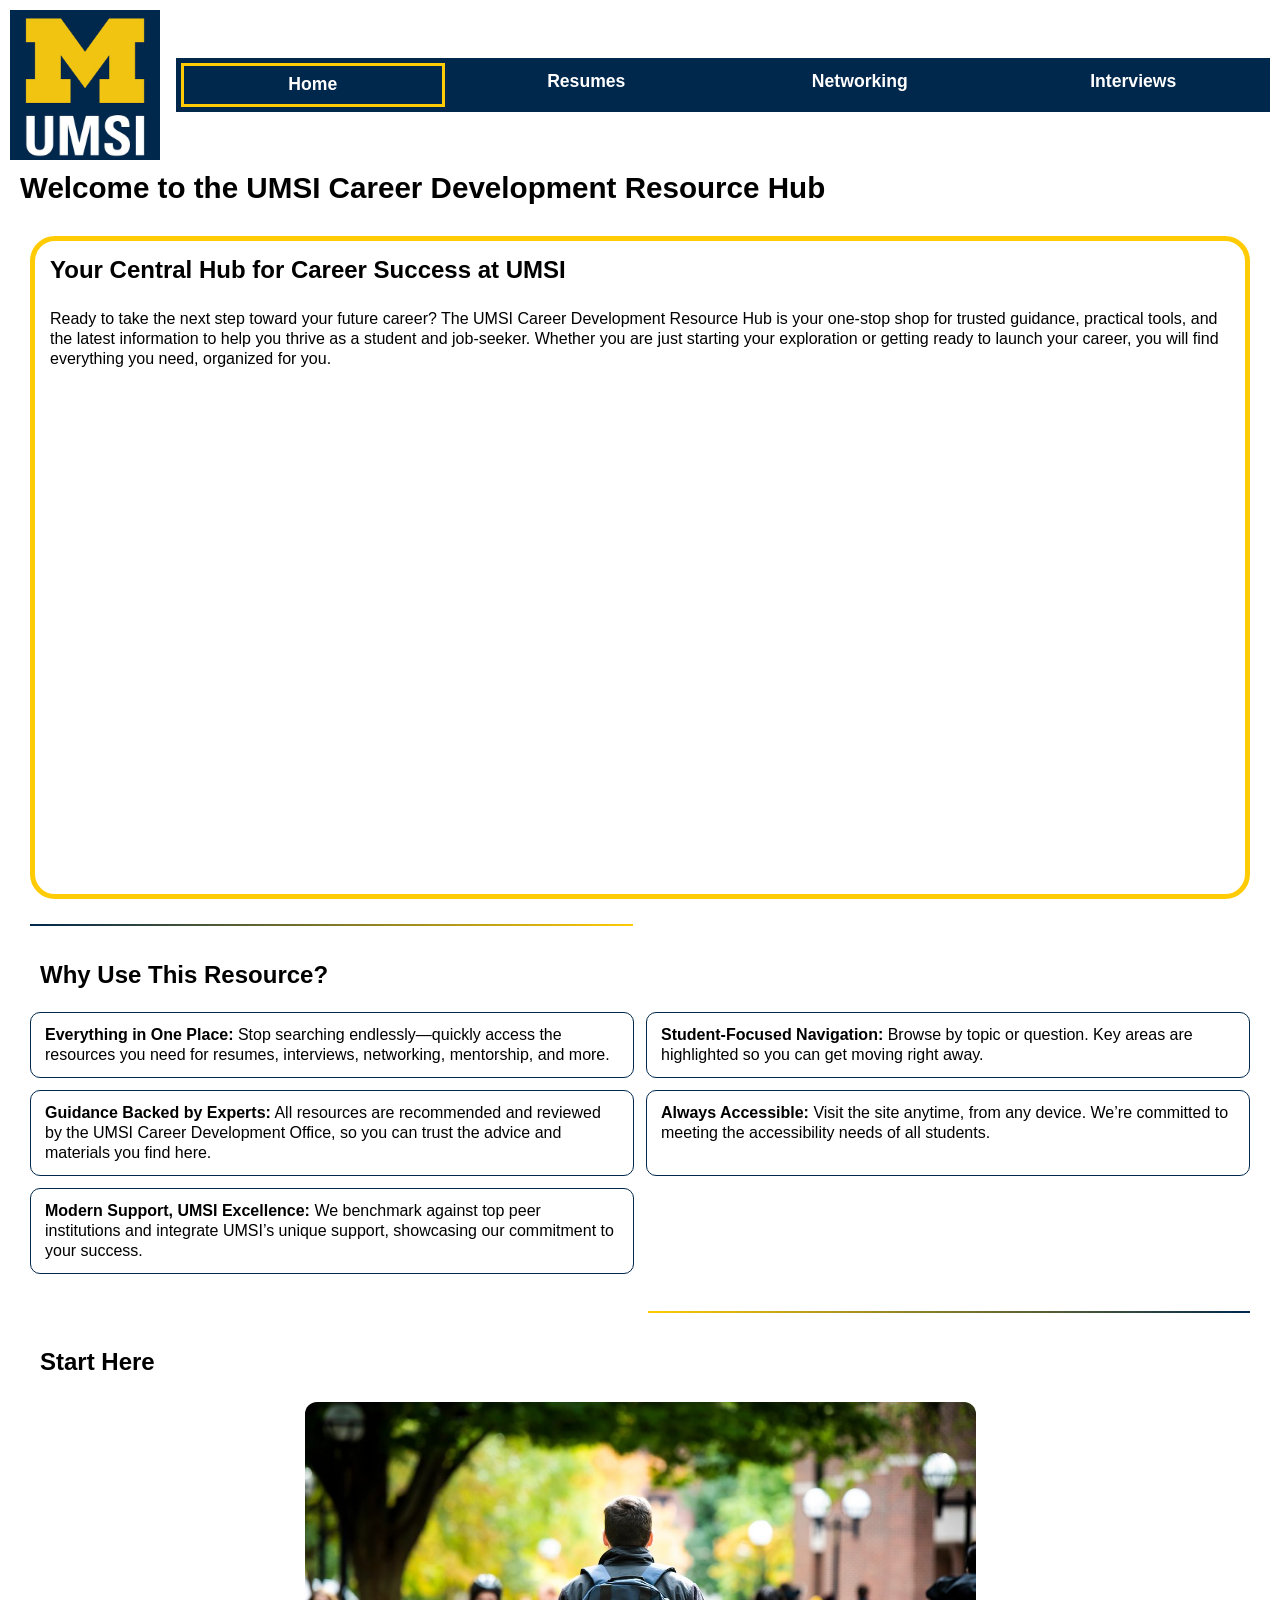
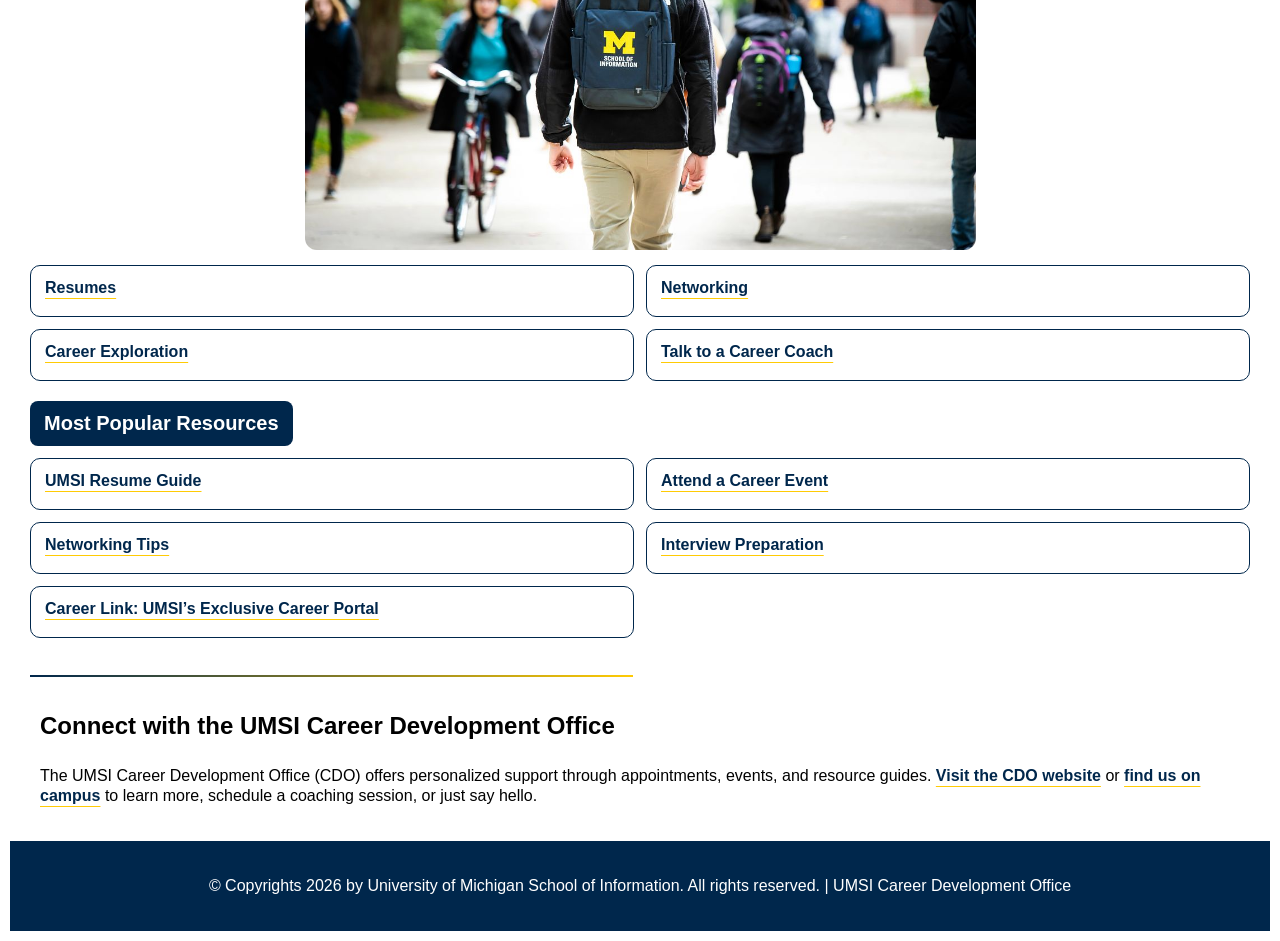
<file: index.html>
<!DOCTYPE html>
<html lang="en">
<head>
    <meta charset="UTF-8">
    <meta name="viewport" content="width=device-width, initial-scale=1.0">
    <link rel="stylesheet" href="css/html5reset.css">
    <link rel="stylesheet" href="css/style.css">
    <title>MSI Career Development Resource Hub</title>
</head>
<body>

    <header>
    <a href = "#main">Skip to Main Content</a>
        <img src="images/UMSI_signature_vertical_informal_solidblue.jpg" alt="UMSI Logo">
        <nav>
            <ul>
                <li><a href = "index.html" class="active">Home</a></li>
                <li><a href = "resume.html">Resumes</a></li>
                <li><a href = "networking.html">Networking</a></li>
                <li><a href = "interviews.html">Interviews</a></li>
            </ul>
        </nav>
    <h1>Welcome to the UMSI Career Development Resource Hub</h1>
    </header>

    <main id="main">
    <section>
      <h2>Your Central Hub for Career Success at UMSI</h2>
      <p>
        Ready to take the next step toward your future career? The UMSI Career Development Resource Hub is your one-stop shop for trusted guidance, practical tools, and the latest information to help you thrive as a student and job-seeker. Whether you are just starting your exploration or getting ready to launch your career, you will find everything you need, organized for you.
      </p>
      <iframe src="https://www.youtube.com/embed/GSjGeDYJ5Nk?si=qhxJPRTIT___x8hG" title="YouTube video player" frameborder="0" allow="accelerometer; autoplay; clipboard-write; encrypted-media; gyroscope; picture-in-picture; web-share" referrerpolicy="strict-origin-when-cross-origin" allowfullscreen></iframe>
    </section>
    <hr>
    <section>
      <h2>Why Use This Resource?</h2>


      <ul class="list">
        <li><strong>Everything in One Place:</strong> Stop searching endlessly—quickly access the resources you need for resumes, interviews, networking, mentorship, and more.</li>
        <li><strong>Student-Focused Navigation:</strong> Browse by topic or question. Key areas are highlighted so you can get moving right away.</li>
        <li><strong>Guidance Backed by Experts:</strong> All resources are recommended and reviewed by the UMSI Career Development Office, so you can trust the advice and materials you find here.</li>
        <li><strong>Always Accessible:</strong> Visit the site anytime, from any device. We’re committed to meeting the accessibility needs of all students.</li>
        <li><strong>Modern Support, UMSI Excellence:</strong> We benchmark against top peer institutions and integrate UMSI’s unique support, showcasing our commitment to your success.</li>
      </ul>
    </section>
    <hr>
        <section>
      <h2>Start Here</h2>
      <div>
        <img src="images/UMSI_CampusFall_UMSIBackpack_02.jpg" alt="A student wears a UMSI backpack in fall on the drag.">
        <ul class="list">
            <li><a href="resume.html">Resumes</a></li>
            <li><a href="networking.html">Networking</a></li>
            <li><a>Career Exploration</a></li>
            <li><a>Talk to a Career Coach</a></li>
        </ul>
       

      </div>
      <div>
        <h3>Most Popular Resources</h3>
        <ul class="list">
          <li><a href="https://docs.google.com/document/d/1_1GfDJyVGIgE82MZjVhuWT_aB_2Hcj1NN62FUCXoR_o/edit?tab=t.0" target="_blank">UMSI Resume Guide</a></li>
          <li><a href="https://umich.instructure.com/courses/137916/pages/attend-an-event" target="_blank">Attend a Career Event</a></li>
          <li><a href="https://docs.google.com/document/d/18HMt79BU8ovGf9z7_P7No5tuwUS6qHNW5u0sgrepLtE/edit?tab=t.0" target="_blank">Networking Tips</a></li>
          <li><a href="https://docs.google.com/presentation/d/15n-XqsFEntdbkZz89K-ohf7Or1NnCt5CQNDG-6fh2a0/edit?usp=sharing" target="_blank">Interview Preparation</a></li>
          <li><a href="https://si-umich.12twenty.com/Login" target="_blank">Career Link: UMSI’s Exclusive Career Portal</a></li>
        </ul>
      </div>
    </section>
    <hr>
    <section>
      <h2>Connect with the UMSI Career Development Office</h2>
      <p>
        The UMSI Career Development Office (CDO) offers personalized support through appointments, events, and resource guides. <a href="https://umich.instructure.com/courses/137916" target="_blank">Visit the CDO website</a> or <a href="https://www.si.umich.edu/about-umsi/getting-umsi" target="_blank">find us on campus</a> to learn more, schedule a coaching session, or just say hello.
      </p>
    </section>
       
        <!-- Content taken & modified from UMGPT with the prompt, "Write me a webpage of intro content to help meet the following requirements - this is for the home page": and then pasted in the client objectives & project requirements"
        UMGPT. (2025). UMGPT ( GPT-4.1 August 25th version) [Large language model]. -->
    </main>
    <footer>
      <p>© Copyrights <span id="year"></span> by University of Michigan School of Information. All rights reserved. | <a href="https://umich.instructure.com/courses/137916">UMSI Career Development Office </a></p>
    </footer>
</body>
</html>

<script>
  document.getElementById("year").innerHTML = new Date().getFullYear();
</script>
</file>
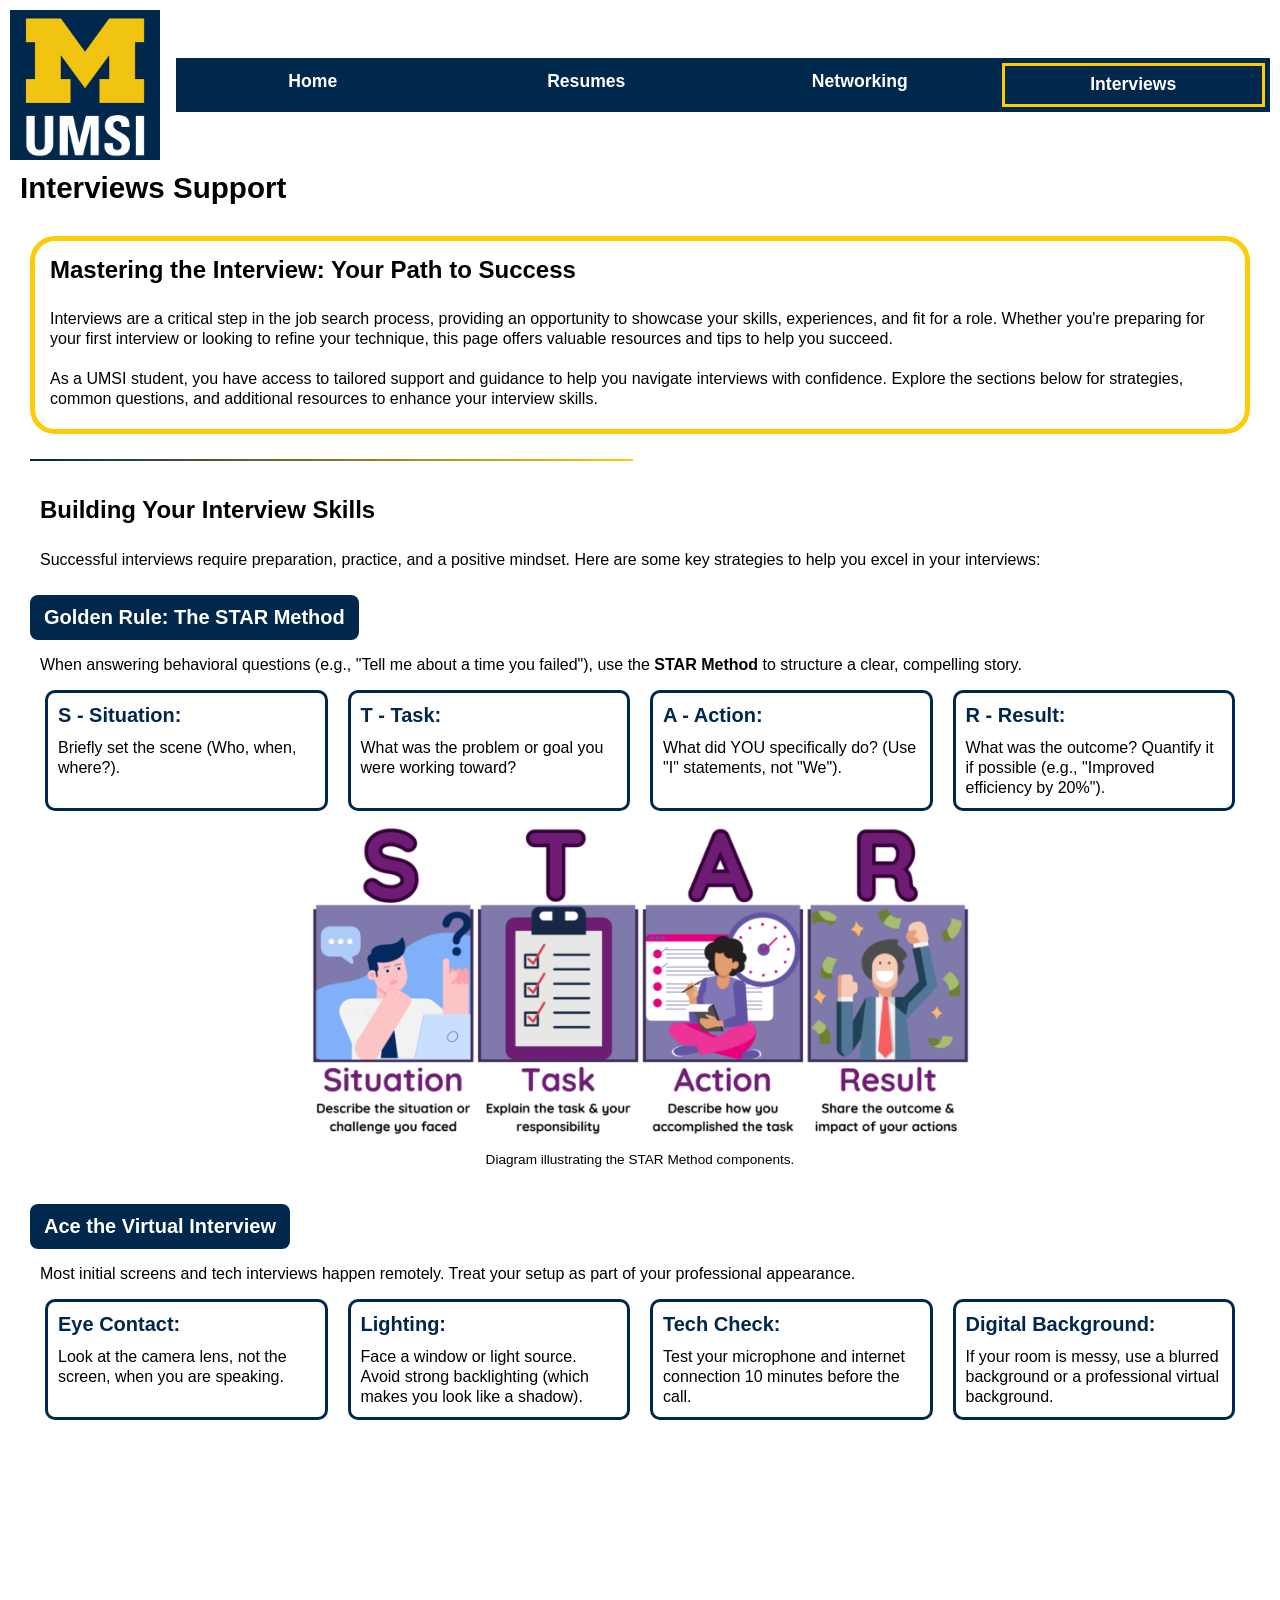
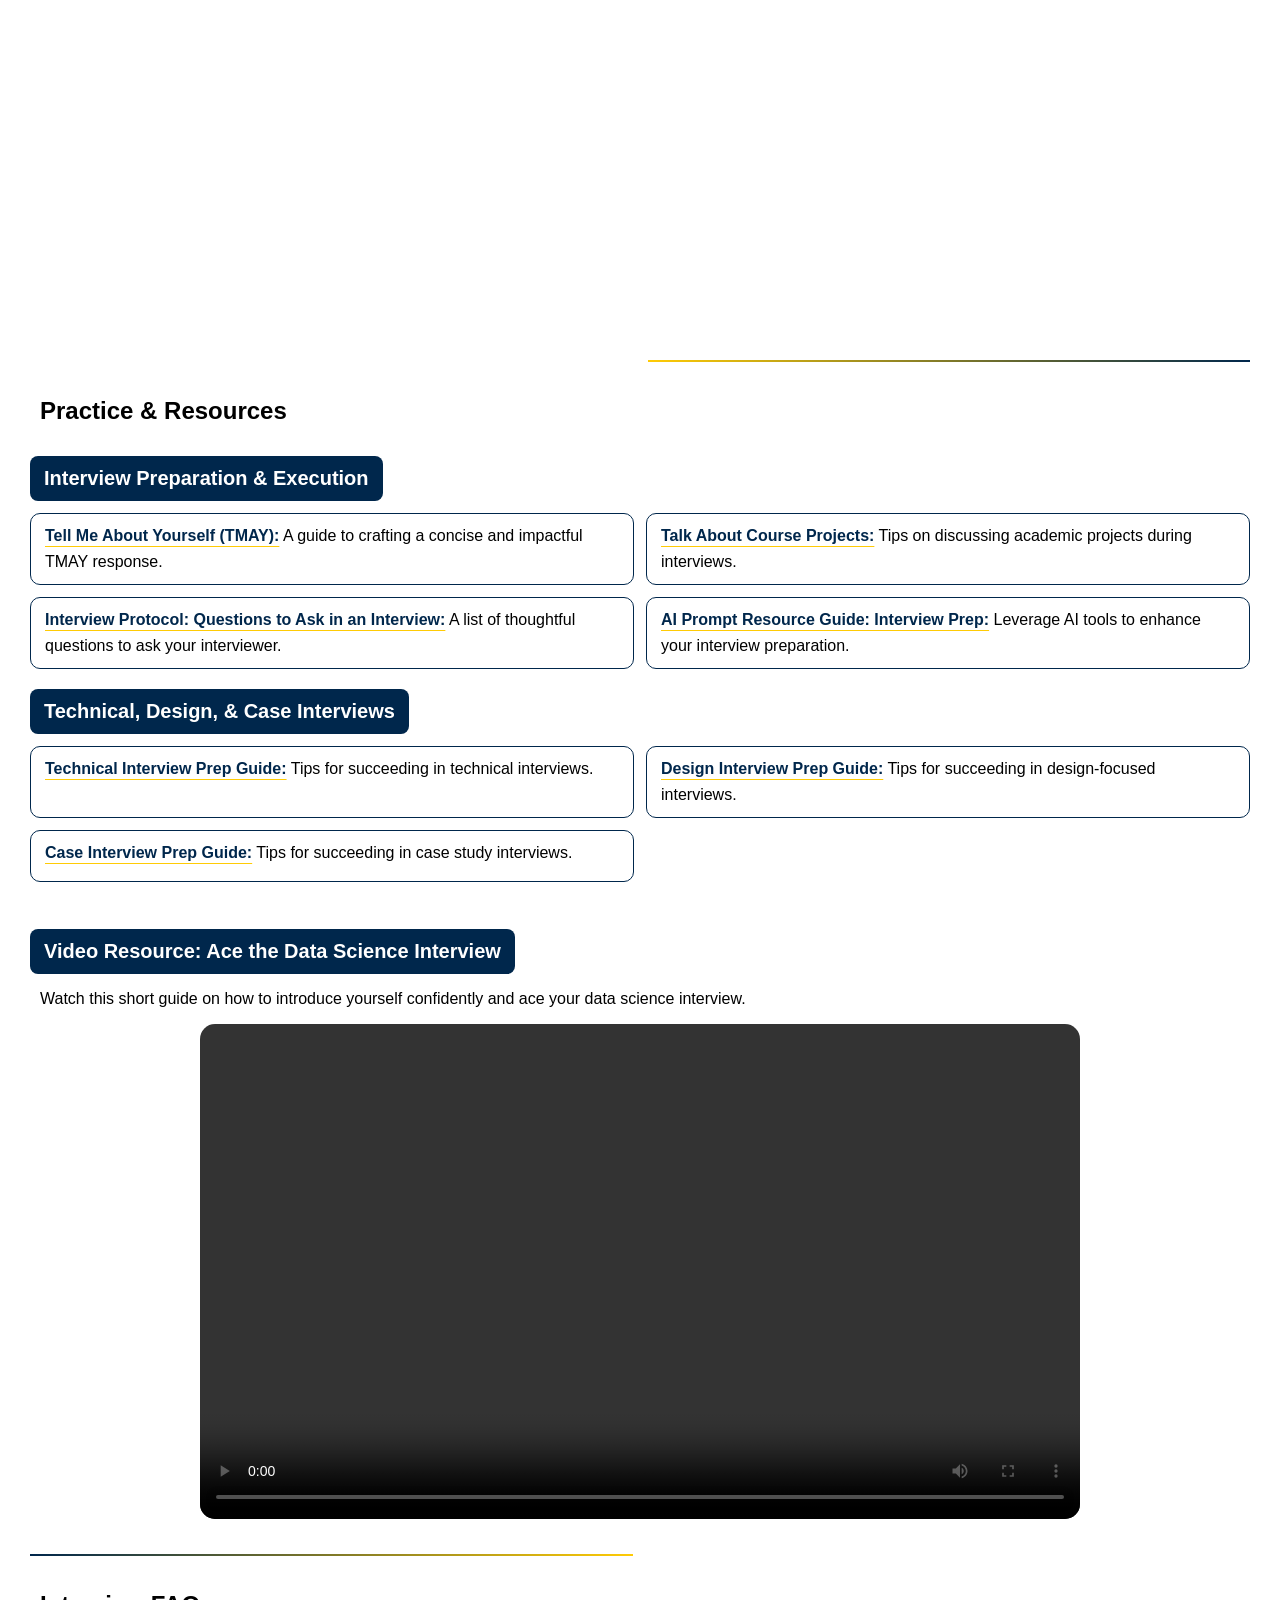
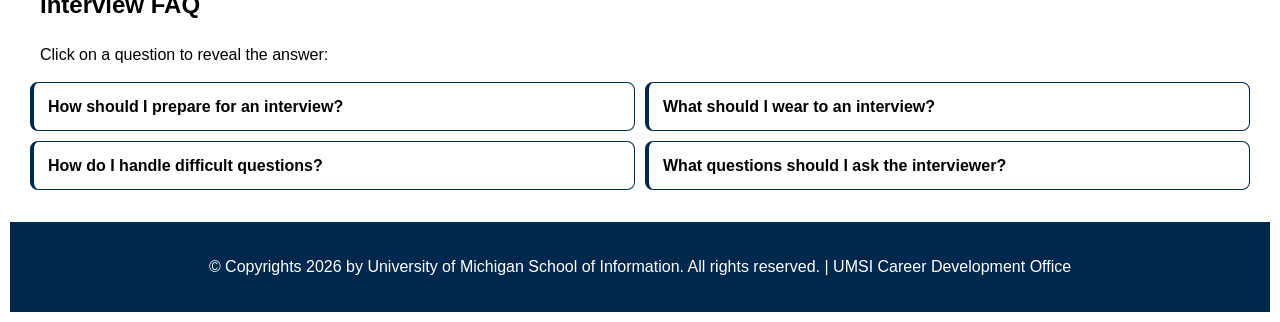
<file: interviews.html>
<!DOCTYPE html>
<html lang="en">
<head>
    <meta charset="UTF-8">
    <meta name="viewport" content="width=device-width, initial-scale=1.0">
    <link rel="stylesheet" href="css/html5reset.css">
    <link rel="stylesheet" href="css/style.css">
    <title>Interviews</title>
</head>
<body>
    <header>
    <a href = "#main">Skip to Main Content</a>
        <img src="images/UMSI_signature_vertical_informal_solidblue.jpg" alt="UMSI Logo">
        <nav>
            <ul>
                <li><a href = "index.html">Home</a></li>
                <li><a href = "resume.html">Resumes</a></li>
                <li><a href = "networking.html">Networking</a></li>
                <li><a href = "interviews.html" class="active">Interviews</span></a></li>
            </ul>
        </nav>
    <h1>Interviews Support</h1>
    </header>

    <main id="main">
        <section>
            <h2>Mastering the Interview: Your Path to Success</h2>
            <p>
                Interviews are a critical step in the job search process, providing an opportunity to showcase your skills, experiences, and fit for a role. Whether you're preparing for your first interview or looking to refine your technique, this page offers valuable resources and tips to help you succeed.
            </p>
            <p>
                As a UMSI student, you have access to tailored support and guidance to help you navigate interviews with confidence. Explore the sections below for strategies, common questions, and additional resources to enhance your interview skills.
            </p>
        </section>
        <hr>
        <section>
            <h2>Building Your Interview Skills</h2>
            <p>
                Successful interviews require preparation, practice, and a positive mindset. Here are some key strategies to help you excel in your interviews:
            </p>
            <h3>Golden Rule: The STAR Method</h3>
            <p>
                When answering behavioral questions (e.g., "Tell me about a time you failed"), use the <strong>STAR Method</strong> to structure a clear, compelling story.
            </p>
            <div>
                <ol class="steps">
                    <li><strong>S - Situation:</strong> Briefly set the scene (Who, when, where?).</li>
                    <li><strong>T - Task:</strong> What was the problem or goal you were working toward?</li>
                    <li><strong>A - Action:</strong> What did YOU specifically do? (Use "I" statements, not "We").</li>
                    <li><strong>R - Result:</strong> What was the outcome? Quantify it if possible (e.g., "Improved efficiency by 20%").</li>
                </ol>
                <figure>
                    <img src="images/STAR_Method.png" alt="STAR Method Diagram">
                    <figcaption>Diagram illustrating the STAR Method components.</figcaption>
                </figure>
            </div>
        </section>

        <section>
            <h3>Ace the Virtual Interview</h3>
            <p>
                Most initial screens and tech interviews happen remotely. Treat your setup as part of your professional appearance.
            </p>
            <div>
                <ul class="steps">
                    <li><strong>Eye Contact:</strong> Look at the camera lens, not the screen, when you are speaking.</li>
                    <li><strong>Lighting:</strong> Face a window or light source. Avoid strong backlighting (which makes you look like a shadow).</li>
                    <li><strong>Tech Check:</strong> Test your microphone and internet connection 10 minutes before the call.</li>
                    <li><strong>Digital Background:</strong> If your room is messy, use a blurred background or a professional virtual background.</li>
                </ul>
            </div>
            <iframe 
            src="https://www.youtube.com/embed/syfPzQWwbTk" title="Ace the Virtual Interview" frameborder="0" allow="accelerometer; autoplay; clipboard-write; encrypted-media; gyroscope; picture-in-picture; web-share" referrerpolicy="strict-origin-when-cross-origin" allowfullscreen>
            </iframe>
        </section>
        <hr>
        <section>
            <h2>Practice & Resources</h2>
            <h3>Interview Preparation & Execution</h3>
            <ul class="list">
                <li>
                    <a href="https://docs.google.com/document/d/16HY__RHplZMBGhWmM6OavMvXXwiuNMxSPsfGCTIKd-o/edit?tab=t.0">Tell Me About Yourself (TMAY):</a> A guide to crafting a concise and impactful TMAY response.
                </li>
                <li>
                    <a href="https://docs.google.com/presentation/d/1zKegYumYvZG0y5vAWU91py8K_cHfAG3f22DUA2e_H9c/edit?usp=sharing">Talk About Course Projects:</a> Tips on discussing academic projects during interviews.
                </li>
                <li>
                    <a href="https://docs.google.com/document/d/1GYuu8djjlM33PGblkjMNc9ZCgFXH0OoktPeLK2Nr7TQ/edit?usp=sharing">Interview Protocol: Questions to Ask in an Interview:</a> A list of thoughtful questions to ask your interviewer.
                </li>
                <li>
                    <a href="https://docs.google.com/document/d/1C-rxX5VcjVH7YjMdHil1VMo9ZdSOHmausOcX61dld-g/edit?usp=sharing">AI Prompt Resource Guide: Interview Prep:</a> Leverage AI tools to enhance your interview preparation.
                </li>
            </ul>

            <h3>Technical, Design, & Case Interviews</h3>
            <ul class="list">
                <li>
                    <a href="https://docs.google.com/document/d/1qys4-VL7LVX-8HG-uPVUV0w_G5uKsyQ_cK7ZDsxle4s/edit?usp=sharing">Technical Interview Prep Guide:</a> Tips for succeeding in technical interviews.
                </li>
                <li>
                    <a href="https://umich.instructure.com/courses/137916/files/26050885?module_item_id=2424429">Design Interview Prep Guide:</a> Tips for succeeding in design-focused interviews.
                </li>
                <li>
                    <a href="https://docs.google.com/document/d/1MPPjQ8j2c6LS4XrUXCctXYyoUaS1XJ7PUk6f5sxCVLY/edit?usp=sharing">Case Interview Prep Guide:</a> Tips for succeeding in case study interviews.
                </li>
            </ul>
        </section>
        <section>
            <h3>Video Resource: Ace the Data Science Interview</h3>
            <p>Watch this short guide on how to introduce yourself confidently and ace your data science interview.</p>
            
            <video controls>
                <source src="https://www.dropbox.com/scl/fi/nx0rgf1edacbedy2nyoq4/Winter-2024_Ace-the-Data-Science-Interview.mp4?rlkey=onhmr7183yd3rxm8yz8w3lxih&st=mgyyx3zj&raw=1" type="video/mp4">
                Your browser does not support the video tag.
            </video>
        </section>
        
        <hr>
        <section>
            <h2>Interview FAQ</h2>
            <p> Click on a question to reveal the answer:</p>
            <ul class="list faq-list">
                <li>
                    <strong>How should I prepare for an interview?</strong><br>
                    Research the company, review the job description, practice common questions, and prepare your own questions to ask.
                </li>
                <li>
                    <strong>What should I wear to an interview?</strong><br>
                    Dress appropriately for the company culture. When in doubt, it's better to be slightly overdressed than underdressed.
                </li>
                <li>
                    <strong>How do I handle difficult questions?</strong><br>
                    Stay calm, take a moment to think, and use the STAR method to structure your response.
                </li>
                <li>
                    <strong>What questions should I ask the interviewer?</strong><br>
                    Ask about team dynamics, company culture, growth opportunities, and next steps in the hiring process.
                </li>
            </ul>
        </section>
    </main>

    <footer>
      <p>© Copyrights <span id="year"></span> by University of Michigan School of Information. All rights reserved. | <a href="https://umich.instructure.com/courses/137916">UMSI Career Development Office </a></p>
    </footer>

    <!-- Content taken & modified from UMGPT with the prompt, "provide me with some content and resources for an interviews page" - this was after I had asked for content for the interviews page.
        UMGPT. (2025). UMGPT (GPT-4.1 August 25th version) [Large language model]. -->
</body>
</html>

<script>
    document.getElementById("year").textContent = new Date().getFullYear();

    document.querySelectorAll(".faq-list li").forEach((item) => {
        const question = item.querySelector("strong");
        if (!question) return;

        const answer = document.createElement("span");

        let node = question.nextSibling;
        while (node) {
            const next = node.nextSibling;
            if (!(node.nodeType === Node.ELEMENT_NODE && node.tagName === "br")) {
                answer.appendChild(node);
            }
            node = next;
        }

        item.appendChild(answer);
        answer.style.display = "none";
        question.style.cursor = "pointer";

        question.addEventListener("click", () => {
            answer.style.display = answer.style.display === "none" ? "inline" : "none";
        });
    });
</script>
</file>
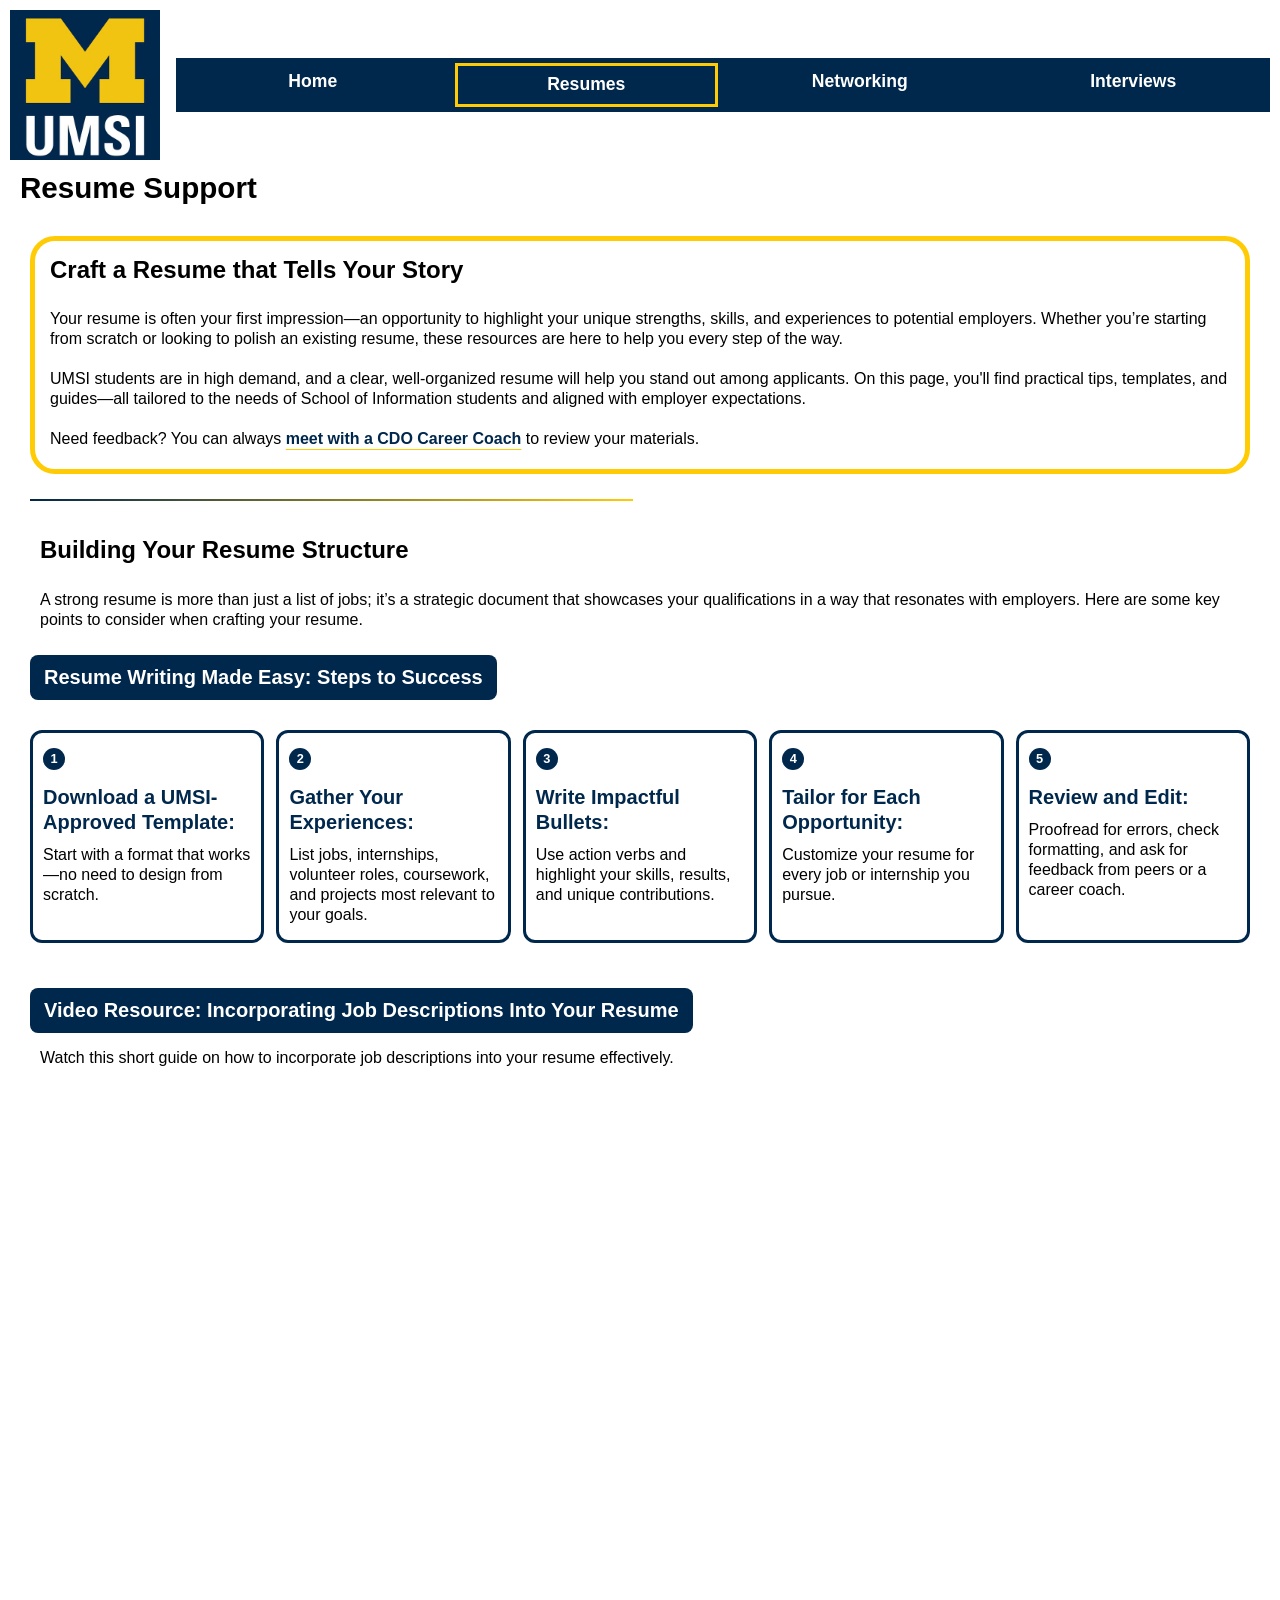
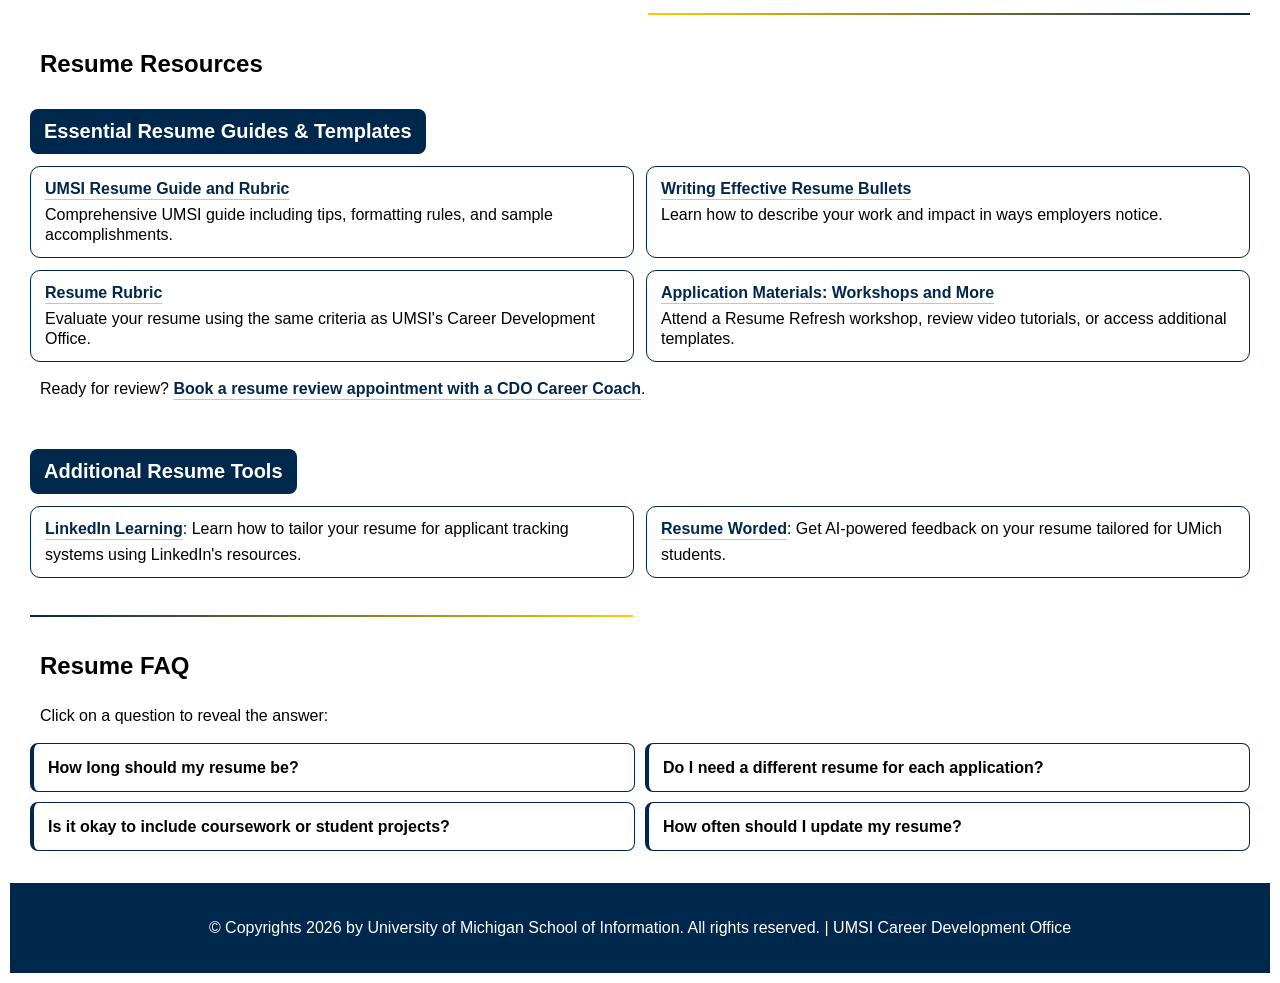
<file: resume.html>
<!DOCTYPE html>
<html lang="en">
<head>
    <meta charset="UTF-8">
    <meta name="viewport" content="width=device-width, initial-scale=1.0">
    <link rel="stylesheet" href="css/html5reset.css">
    <link rel="stylesheet" href="css/style.css">
    <title>Resumes</title>
</head>
<body>

  <header>
    <a href = "#main">Skip to Main Content</a>
        <img src="images/UMSI_signature_vertical_informal_solidblue.jpg" alt="UMSI Logo">
        <nav>
            <ul>
                <li><a href = "index.html">Home</a></li>
                <li><a href = "resume.html" class="active">Resumes</a></li>
                <li><a href = "networking.html">Networking</a></li>
                <li><a href = "interviews.html">Interviews</a></li>
            </ul>
        </nav>
        <h1>Resume Support</h1>

  </header>
<main id="main">
  
  <section>
    <h2>Craft a Resume that Tells Your Story</h2>
    <p>
      Your resume is often your first impression—an opportunity to highlight your unique strengths, skills, and experiences to potential employers. Whether you’re starting from scratch or looking to polish an existing resume, these resources are here to help you every step of the way.
    </p>
    <p>
      UMSI students are in high demand, and a clear, well-organized resume will help you stand out among applicants. On this page, you'll find practical tips, templates, and guides—all tailored to the needs of School of Information students and aligned with employer expectations.
    </p>
    <p>
      Need feedback? You can always <a href="https://umich.instructure.com/courses/137916/pages/talk-to-a-career-coach" target="_blank">meet with a CDO Career Coach</a> to review your materials.
    </p>
  </section>
  <hr>
  <section>
    <h2>Building Your Resume Structure</h2>
    <p>
      A strong resume is more than just a list of jobs; it’s a strategic document that showcases your qualifications in a way that resonates with employers. Here are some key points to consider when crafting your resume.
    </p>
    <h3>Resume Writing Made Easy: Steps to Success</h3>
    <ol class="steps five-steps">
      <li><strong>Download a UMSI-Approved Template:</strong> Start with a format that works—no need to design from scratch.</li>
      <li><strong>Gather Your Experiences:</strong> List jobs, internships, volunteer roles, coursework, and projects most relevant to your goals.</li>
      <li><strong>Write Impactful Bullets:</strong> Use action verbs and highlight your skills, results, and unique contributions.</li>
      <li><strong>Tailor for Each Opportunity:</strong> Customize your resume for every job or internship you pursue.</li>
      <li><strong>Review and Edit:</strong> Proofread for errors, check formatting, and ask for feedback from peers or a career coach.</li>
    </ol>
  </section>

  <section>
    <h3>Video Resource: Incorporating Job Descriptions Into Your Resume</h3>
    <p>Watch this short guide on how to incorporate job descriptions into your resume effectively.</p>
    
    <iframe
      src="https://www.youtube.com/embed/x0Dfw4LFWvw" title="Incorporating Job Descriptions Into Your Resume" frameborder="0" allow="accelerometer; autoplay; clipboard-write; encrypted-media; gyroscope; picture-in-picture; web-share" referrerpolicy="strict-origin-when-cross-origin" allowfullscreen>
    </iframe>
  </section>
  <hr>
  <section>
    <h2>Resume Resources</h2>
    <h3>Essential Resume Guides & Templates</h3>
    <ul class="list">
      <li>
        <a href="https://docs.google.com/document/d/1_1GfDJyVGIgE82MZjVhuWT_aB_2Hcj1NN62FUCXoR_o/edit?tab=t.0" target="_blank">
          UMSI Resume Guide and Rubric
        </a> <br>
        Comprehensive UMSI guide including tips, formatting rules, and sample accomplishments.
      </li>
      <li>
        <a href="https://docs.google.com/document/d/1-EVZYH_Fic4mfLVGOXyHTSeRwBWmmi2WHSgGDLGGPEs/edit?tab=t.0" target="_blank">
          Writing Effective Resume Bullets
        </a> <br>
        Learn how to describe your work and impact in ways employers notice.
      </li>
      <li>
        <a href="https://docs.google.com/document/d/1vJMfgw9nwpHN9Sy0L0RP0aNBbaDSsiLPc2vy-doac6s/edit?tab=t.0" target="_blank">
          Resume Rubric
        </a> <br>
        Evaluate your resume using the same criteria as UMSI's Career Development Office.
      </li>
      <li>
        <a href="https://docs.google.com/document/d/1vJMfgw9nwpHN9Sy0L0RP0aNBbaDSsiLPc2vy-doac6s/edit?tab=t.0" target="_blank">
          Application Materials: Workshops and More
        </a> <br>
        Attend a Resume Refresh workshop, review video tutorials, or access additional templates.
      </li>
    </ul>
    <p>
      Ready for review? <a href="https://umich.instructure.com/courses/137916/pages/talk-to-a-career-coach" target="_blank">Book a resume review appointment with a CDO Career Coach</a>.
    </p>
  </section>
  
  <section>
    <h3>Additional Resume Tools</h3>
    <ul class="list">
      <li><a href="https://www.linkedin.com/learning/optimize-your-resume-for-applicant-tracking-systems">LinkedIn Learning</a>: Learn how to tailor your resume for applicant tracking systems using LinkedIn's resources.</li>
      <li><a href="https://resumeworded.com/umich">Resume Worded</a>: Get AI-powered feedback on your resume tailored for UMich students.</li>
    </ul>
  </section>
  <hr>
  <section>
    <h2>Resume FAQ</h2>
    <p> Click on a question to reveal the answer:</p>
    <ul class="list faq-list">
      <li>
        <strong>How long should my resume be?</strong><br>
        For most UMSI students and new grads, one page is best. More experienced professionals may require two pages.
      </li>
      <li>
        <strong>Do I need a different resume for each application?</strong><br>
        It's wise to tailor your resume to the requirements and keywords of each opportunity.
      </li>
      <li>
        <strong>Is it okay to include coursework or student projects?</strong><br>
        Absolutely! UMSI coursework and projects are valued by employers, especially if they show relevant skills and impact.
      </li>
      <li>
        <strong>How often should I update my resume?</strong><br>
        Update your resume every semester, after major projects, or whenever you gain a new role or responsibility.
      </li>
    </ul>
  </section>
          <!-- Content taken & modified from UMGPT with the prompt, "for the same content write me some intro content and resources for a resume page" - this was after I had asked for content for the resume page.
        UMGPT. (2025). UMGPT (GPT-4.1 August 25th version) [Large language model]. -->

    </main>
    <footer>
      <p>© Copyrights <span id="year"></span> by University of Michigan School of Information. All rights reserved. | <a href="https://umich.instructure.com/courses/137916">UMSI Career Development Office </a></p>
    </footer>
    
</body>

</html>

<script>
  document.getElementById("year").textContent = new Date().getFullYear();

  document.querySelectorAll(".faq-list li").forEach((item) => {
    const question = item.querySelector("strong");
    if (!question) return;

    const answer = document.createElement("span");

    let node = question.nextSibling;
    while (node) {
      const next = node.nextSibling;
      if (!(node.nodeType === Node.ELEMENT_NODE && node.tagName === "br")) {
        answer.appendChild(node);
      }
      node = next;
    }

    item.appendChild(answer);
    answer.style.display = "none";
    question.style.cursor = "pointer";

    question.addEventListener("click", () => {
      answer.style.display = answer.style.display === "none" ? "inline" : "none";
    });
  });
</script>
</file>
<file: css/style.css>
/* I wrote the css after looking at the following page: https://careercenter.umich.edu/article/resume-resources. */

body {
    font-family: 'IBM Plex Sans', 'Montserrat', 'Nunito', 'Merriweather', sans-serif;
    font-size: 1rem;
    line-height: 1.25;
    padding: 10px;
    min-height: 100vh;
    display: flex;
    flex-direction: column;
}

p {
    margin: 10px 0;
    padding: 5px 10px;
}

h1 {
    font-size: 1.85rem;
    line-height: 1.2;
    padding: 10px;
}

h2 {
    font-size: 1.5rem;
    line-height: 1.2;
    padding: 10px;
}

h3 {
    font-size: 1.25rem;
    color: #ffffff;
    background-color: #00274C;
    border-radius: 8px;
    padding: 10px 14px;
    margin: 20px 0 10px 0;
    width: fit-content;
}

nav {
    background-color: #00274C;
    padding: 5px;
}

nav ul {
    display: grid;
    text-align: center;
    grid-template-columns: repeat(2, 1fr);
    gap: 6px;
}

nav li {
    padding: 0;
}

nav a {
    font-weight: bold;
    text-decoration: none; 
    font-size: 1rem;
    display: block;
    padding: 3px;
    color: white;
}

nav a:hover, nav a:focus {
    background-color: #FFCB05;
    color: #00274C;
}

nav a.active {
    border: #FFCB05 solid 3px;
}

header img {
    display: block;
    width: 160px;
    max-width: 55%;
    height: auto;
    margin: 0 auto 8px auto;
}

header > a {
    position: absolute;
    top: -65px;
    background-color: aliceblue;
    padding: 6px;
}

header > a:focus {
    top: 25px;
}

footer {
    background-color: #00274C;
    color: white;
    padding: 20px 10px 20px 10px;
    text-align: center;
    margin-top: auto;
}

footer a {
    color: white;
    text-decoration: none; 
}

main a {
    color: #00274C;
    font-weight: 600;
    text-decoration: underline;
    text-decoration-color: #FFCB05;
    text-underline-offset: 5px;
}

main a:hover {
    text-decoration-color: #00274C;
}

body ol {
    padding-left: 10px;
}

.steps {
    display: grid;
    grid-template-columns: repeat(7, 1fr);
    gap: 10px;
    padding-left: 0;
    margin: 10px 0 10px 10px;
}

.steps li {
    position: relative;
    display: grid;
    grid-template-columns: 1fr;
    align-content: start;
    background-color: #ffffff;
    border: #00274C solid 3px;
    border-radius: 10px;
    padding: 10px;
}

.steps li:nth-child(odd) {
    grid-column: 1 / span 6;
}


.steps li:nth-child(even) {
    grid-column: 2 / span 6;
}

main {
    display: grid;
    grid-template-columns: repeat(3, 1fr);
    gap: 5px;
    padding: 10px;
    flex: 1;
}

main section {
    grid-column: 1 / -1;
}

main section:first-child {
    border: #FFCB05 solid 5px;
    border-radius: 25px;
    padding: 5px;
}

main img {
    display: block;
    max-width: 100%;
    height: auto;
    margin: 5px 0;
    border-radius: 15px;
}

main iframe, main video {
    display: block;
    width: 100%;
    height: auto;
    aspect-ratio: 16 / 9;
    margin: 10px auto;
    border-radius: 15px;
}

.list {
    list-style: none;
    padding-left: 0;
    margin: 12px 0;
    display: grid;
    grid-template-columns: 1fr;
    gap: 12px;
}

.list li {
    border: 1px solid #00274C;
    border-radius: 10px;
    padding: 12px 14px;
}

.list a {
    font-weight: 600;
    display: inline-block;
    margin-bottom: 6px;
}

.faq-list {
    list-style: none;
    padding-left: 0;
    margin: 12px 0;
    display: grid;
    grid-template-columns: 1fr;
    gap: 10px;
}

.faq-list li {
    background-color: #ffffff;
    border-left: 4px solid #00274C;
    border-radius: 8px;
    padding: 12px 14px;
    line-height: 1.45;
}

hr {
    border: none;
    height: 2px;
    margin: 10px 0;
}

hr:nth-of-type(odd) {
    grid-column: 1 / 3;
    background: linear-gradient(90deg, #00274C, #FFCB05);
}

hr:nth-of-type(even) {
    grid-column: 2 / -1;
    background: linear-gradient(90deg, #FFCB05, #00274C);
}

figcaption {
    font-size: 0.85rem;
    text-align: center;
    margin-top: 5px;
}

.dos-donts {
    display: grid;
    grid-template-columns: 1fr;
    gap: 16px;
    margin: 18px 0;
}

.rule-card {
    border-radius: 12px;
    padding: 14px 16px;
}

.rule-card h4 {
    font-size: 1.15rem;
    font-weight: 700;
    color: #00274C;
    margin-bottom: 12px;
    display: grid;
    grid-template-columns: auto 1fr;
    align-items: center;
    gap: 8px;
}

.rule-card ul {
    margin: 0;
    padding-left: 0;
    list-style: none;
}

.rule-card li {
    position: relative;
    padding-left: 24px;
    line-height: 1.55;
}

.do-card {
    background-color: #edf9f0;
}

.dont-card {
    background-color: #fdeeee;
}

.do-card li::before {
    content: "✔";
    position: absolute;
    left: 0;
    color: #1f7a39;
    font-weight: 700;
}

.dont-card li::before {
    content: "×";
    position: absolute;
    left: 0;
    color: #b42318;
    font-weight: 700;
}

.five-steps {
    list-style: none;
    counter-reset: email-step;
    padding-left: 0;
    margin: 10px 0 10px 10px;
}

.five-steps li {
    position: relative;
    padding: 12px 12px 12px 42px;
}

.five-steps li::before {
    counter-increment: email-step;
    content: counter(email-step);
    position: absolute;
    left: 10px;
    top: 15px;
    width: 22px;
    height: 22px;
    border-radius: 50%;
    background-color: #00274C;
    color: #ffffff;
    font-size: 0.8rem;
    font-weight: 700;
    line-height: 22px;
    text-align: center;
}

*:focus {
    outline: #00274C dashed 2px;
}

.steps li strong {
    font-size: 1.25rem;
    color: #00274C;
    display: block;
    margin-bottom: 10px;
    /* border-bottom: 2px dotted #FFCB05; */
    width: fit-content;
}

/* 404 Page */
.error-main {
    display: grid;
    grid-template-columns: 1fr;
    gap: 14px;
    align-content: start;
    max-width: 760px;
    margin: 0 auto;
}

.error-warning {
    border: 4px solid #FFCB05;
    border-radius: 22px;
    padding: 18px 16px;
}

.error-code {
    margin: 0;
    font-size: 3.5rem;
    font-weight: 800;
    color: #00274C;
}

.error-warning h2 {
    margin-top: 10px;
}

.error-warning p {
    line-height: 1.45;
}

.error-home-link {
    display: inline-block;
    margin-top: 8px;
    padding: 10px 14px;
    border-radius: 999px;
    border: 2px solid #00274C;
    background-color: #00274C;
    color: #ffffff;
    font-weight: 700;
    text-decoration: none;
    margin: 8px;
}

.error-home-link:hover, .error-home-link:focus {
    background-color: #FFCB05;
    color: #00274C;
}

/* Tablet/Desktop View */
@media (min-width: 768px) {
    header {
        display: grid;
        grid-template-columns: auto 1fr;
        align-items: center;
        column-gap: 16px;
    }

    header img {
        width: 150px;
        max-width: 100%;
        margin: 0;
    }

    header nav {
        margin: 0;
    }

    header h1 {
        grid-column: 1 / -1;
    }
    
    nav ul {
        grid-template-columns: repeat(4, 1fr);
        gap: 10px;
    }

    nav a {
        font-size: 1.1rem;
        padding: 8px;
    }

    main {
        grid-template-columns: repeat(6, 1fr);
        gap: 15px;
        padding: 20px;
    }

    .steps {
        grid-template-columns: repeat(4, 1fr);
        gap: 20px;
        padding: 0 15px;
        margin: 10px 0;
        list-style: none;
    }

    .steps li:hover {
        transform: translateY(-5px);
    }

    .steps li:nth-child(odd), .steps li:nth-child(even) {
        grid-column: span 1;
    }

    .five-steps {
        position: relative;
        display: grid;
        grid-template-columns: repeat(5, 1fr);
        gap: 12px;
        padding: 20px 0 0 0;
    }

    .five-steps li {
        position: relative;
        padding: 52px 10px 15px 10px;
        border-radius: 12px;
        background-color: #ffffff;
    }

    main img {
        width: 55%;
        margin: 15px auto;
        border-radius: 12px;
    }

    .multi-image {
        display: grid;
        grid-template-columns: repeat(2, 1fr);
        gap: 15px;
    }

    .image-item img {
        width: 100%;
        height: auto;
        margin: 15px 0;
    }

    main iframe, main video {
        width: min(88%, 880px);
    }

    .dos-donts {
        grid-template-columns: repeat(2, 1fr);
    }

    .list {
        grid-template-columns: repeat(2, 1fr);
    }

    .faq-list {
        grid-template-columns: repeat(2, 1fr);
    }

    hr:nth-of-type(odd) {
        grid-column: 1 / 4;
    }

    hr:nth-of-type(even) {
        grid-column: 4 / -1;
    }

    .error-main {
        max-width: 860px;
    }
}
</file>
